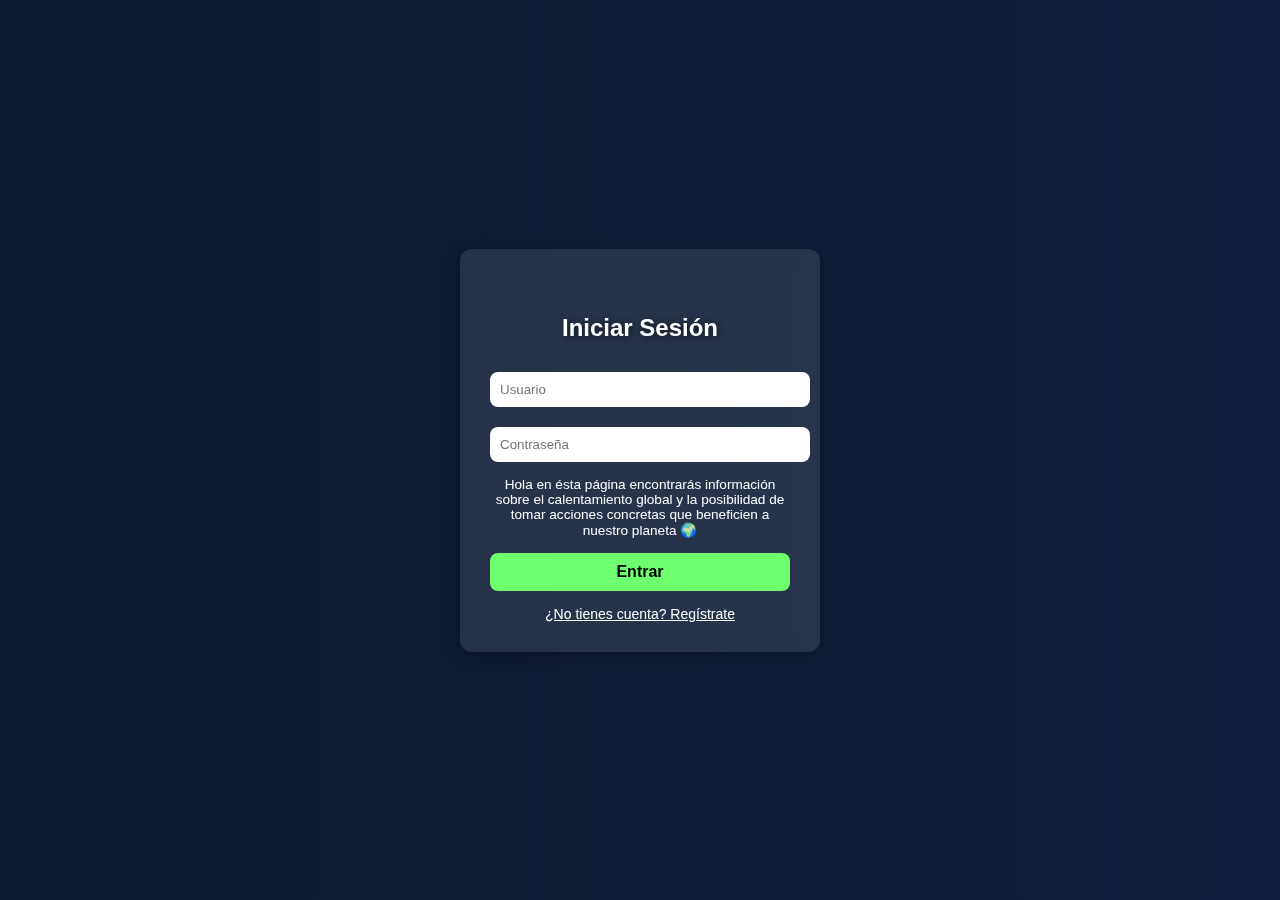
<file: index.html>
<!DOCTYPE html>
<html lang="es">
<head>
  <meta charset="UTF-8">
  <meta name="viewport" content="width=device-width, initial-scale=1.0">
  <title>Inicio de Sesión</title>
  <link rel="stylesheet" href="style.css">
  <style>
    
    body {
      font-family: Arial, sans-serif;
      background: linear-gradient(to right, #1e3c72, #2a5298);
      display: flex;
      justify-content: center;
      align-items: center;
      height: 100vh;
      margin: 0;
    }
    .login-container {
      background: rgba(255, 255, 255, 0.1);
      padding: 30px;
      border-radius: 12px;
      width: 300px;
      text-align: center;
      backdrop-filter: blur(8px);
      box-shadow: 0 4px 20px rgba(0,0,0,0.3);
    }
    .login-container h2 {
      color: #fff;
      margin-bottom: 20px;
    }
    .login-container input {
      width: 100%;
      padding: 10px;
      margin: 10px 0;
      border: none;
      border-radius: 8px;
      outline: none;
    }
    .login-container button {
      width: 100%;
      padding: 10px;
      margin-top: 10px;
      background: #6eff6e;
      border: none;
      border-radius: 8px;
      cursor: pointer;
      font-size: 16px;
      font-weight: bold;
    }
    .login-container button:hover {
      background: #4dc34d;
    }
    .toggle {
      margin-top: 15px;
      color: #fff;
      cursor: pointer;
      font-size: 14px;
      text-decoration: underline;
    }
    .error {
      color: #ff6666;
      font-size: 14px;
      margin-top: 10px;
    }
  </style>
</head>
<body>
  <div class="login-container">
    <h2 id="form-title">Iniciar Sesión</h2>

    <!-- Formulario Login -->
    <form id="loginForm" autocomplete="on">
      <input type="text" id="usuario" name="username" placeholder="Usuario" required autocomplete="username">
      <input type="password" id="contraseña" name="password" placeholder="Contraseña" required autocomplete="current-password">
      <!-- Mensaje breve -->
  <p style="font-size: 0.85em; color: #fff; margin: 5px 0;">
    Hola en ésta página encontrarás información sobre el calentamiento global y la posibilidad de tomar acciones concretas que beneficien a nuestro planeta 🌍

  </p>
      <button type="submit">Entrar</button>
      <div class="error" id="loginError"></div>
    </form>

    <!-- Formulario Registro -->
    <form id="registerForm" style="display:none;" autocomplete="on">
      <input type="text" id="newUsuario" name="username" placeholder="Nuevo Usuario" required autocomplete="username">
      <input type="password" id="newContraseña" name="password" placeholder="Nueva Contraseña" required autocomplete="new-password">
      <button type="submit">Registrar</button>
      <div class="error" id="registerError"></div>
    </form>

    <div class="toggle" onclick="toggleForms()">¿No tienes cuenta? Regístrate</div>
  </div>

  <script>
    const loginForm = document.getElementById("loginForm");
    const registerForm = document.getElementById("registerForm");
    const formTitle = document.getElementById("form-title");
    const toggleText = document.querySelector(".toggle");
    const loginError = document.getElementById("loginError");
    const registerError = document.getElementById("registerError");

    // Guardar usuarios en localStorage
    function saveUser(username, password) {
      localStorage.setItem(username, password);
    }
    function getUser(username) {
      return localStorage.getItem(username);
    }

    // Cambiar entre login y registro
    function toggleForms() {
      if (loginForm.style.display === "none") {
        loginForm.style.display = "block";
        registerForm.style.display = "none";
        formTitle.textContent = "Iniciar Sesión";
        toggleText.textContent = "¿No tienes cuenta? Regístrate";
      } else {
        loginForm.style.display = "none";
        registerForm.style.display = "block";
        formTitle.textContent = "Registrar Cuenta";
        toggleText.textContent = "¿Ya tienes cuenta? Inicia Sesión";
      }
      loginError.textContent = "";
      registerError.textContent = "";
    }

    // Registro
    registerForm.addEventListener("submit", (e) => {
      e.preventDefault();
      const usuario = document.getElementById("newUsuario").value.trim();
      const contraseña = document.getElementById("newContraseña").value.trim();
      if (!usuario || !contraseña) {
        registerError.textContent = "Completa todos los campos.";
        return;
      }
      if (getUser(usuario)) {
        registerError.textContent = "Ese usuario ya existe.";
        return;
      }
      saveUser(usuario, contraseña);
      alert("Usuario registrado correctamente. Ahora inicia sesión.");
      toggleForms();
    });

    // Login
loginForm.addEventListener("submit", (e) => {
  e.preventDefault();
  const usuario = document.getElementById("usuario").value.trim();
  const contraseña = document.getElementById("contraseña").value.trim();
  const storedPassword = getUser(usuario);

  if (storedPassword && storedPassword === contraseña) {
    // Guardar usuario en localStorage
    localStorage.setItem("usuarioActivo", usuario);

    // Redirigir al proyecto
    window.location.href = "calentamientoglobal.html";
  } else {
    loginError.textContent = "Usuario o contraseña incorrectos.";
  }
});

  </script>
</body>
</html>
</file>
<file: style.css>
/* ====== ESTILOS GENERALES ====== */
body {
    margin: 0;
    padding: 0;
    font-family: 'Poppins', sans-serif;
    color: #f4f4f4;
    background: url("global-warming-climate-change-concept-600nw-2601274575.webp") no-repeat center center fixed; /* Aquí va tu imagen */
    background-size: cover;
}

/* Oscurecer un poco el fondo */
body::before {
    content: "";
    position: fixed;
    top: 0; left: 0;
    width: 100%; height: 100%;
    background: rgba(0, 0, 0, 0.6);
    z-index: -1;
}

/* ====== CONTENEDOR PRINCIPAL ====== */
.container {
    max-width: 950px;
    margin: 50px auto;
    padding: 30px;
    background: rgba(20, 20, 20, 0.8);
    border-radius: 18px;
    box-shadow: 0 8px 25px rgba(0, 0, 0, 0.6);
    text-align: justify;
    line-height: 1.8;
}

/* ====== TITULOS ====== */
h1 {
    text-align: center;
    margin-bottom: 25px;
    color: #6eff6e; /* Verde esperanza */
    text-shadow: 2px 2px 8px rgba(0, 0, 0, 0.7);
}

h2 {
    margin-top: 35px;
    margin-bottom: 15px;
    color: #ff914d; /* Naranja de advertencia */
    text-shadow: 1px 1px 6px rgba(0, 0, 0, 0.6);
}

/* ====== TEXTO ====== */
p {
    font-size: 18px;
    margin-bottom: 18px;
}

/* ====== CAJAS DE SECCION ====== */
.section {
    padding: 20px;
    margin-bottom: 25px;
    border-left: 5px solid #6eff6e; /* Verde */
    background: rgba(255, 255, 255, 0.05);
    border-radius: 12px;
    transition: transform 0.3s ease, border-color 0.3s ease;
}

.section:hover {
    transform: scale(1.02);
    border-color: #ff914d; /* Naranja al pasar */
}

/* ====== RESPONSIVE ====== */
@media (max-width: 768px) {
    .container {
        margin: 20px;
        padding: 20px;
    }

    p {
        font-size: 16px;
    }
}
body {
  margin: 0;
  font-family: Arial, sans-serif;
}

/* Pantalla de login */
#login-screen {
  display: flex;
  justify-content: center;
  align-items: center;
  height: 100vh;
  background: linear-gradient(135deg, #56ccf2, #2f80ed);
  color: #fff;
}

#login-box {
  background: rgba(0, 0, 0, 0.7);
  padding: 30px;
  border-radius: 12px;
  width: 300px;
  text-align: center;
}

#login-box h2 {
  margin-bottom: 20px;
}

#login-box input {
  width: 100%;
  padding: 10px;
  margin: 8px 0;
  border: none;
  border-radius: 8px;
  outline: none;
}

#login-box button {
  width: 100%;
  padding: 10px;
  background: #27ae60;
  border: none;
  border-radius: 8px;
  color: white;
  font-size: 16px;
  cursor: pointer;
  margin-top: 10px;
}

#login-box button:hover {
  background: #219150;
}

/* Contenido principal */
#main-content {
  display: none;
  padding: 20px;
}

header {
  display: flex;
  justify-content: space-between;
  align-items: center;
  background: #2f80ed;
  color: white;
  padding: 15px;
}

header h1 {
  margin: 0;
}

header button {
  background: #e74c3c;
  border: none;
  padding: 8px 15px;
  color: white;
  border-radius: 6px;
  cursor: pointer;
}

header button:hover {
  background: #c0392b;
}
</file>
